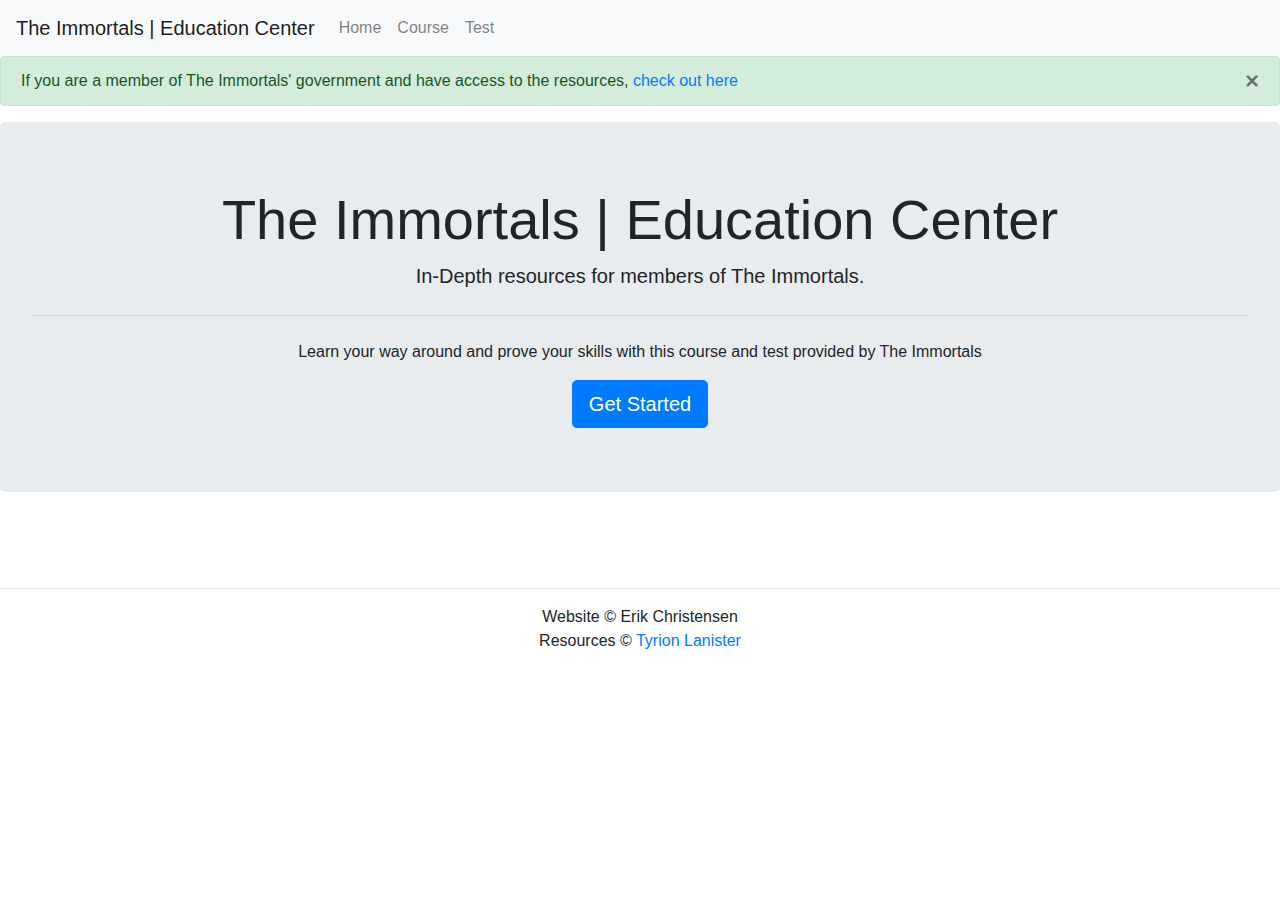
<file: index.html>
<!DOCTYPE html>
<html>
<head>
<title>The Immortals | Training Program</title>
<meta name="viewport" content="width=device-width, initial-scale=1.0">
<link rel="stylesheet" href="https://stackpath.bootstrapcdn.com/bootstrap/4.3.1/css/bootstrap.min.css" integrity="sha384-ggOyR0iXCbMQv3Xipma34MD+dH/1fQ784/j6cY/iJTQUOhcWr7x9JvoRxT2MZw1T" crossorigin="anonymous">
</head>
<body>

<nav class="navbar navbar-expand-lg navbar-light bg-light">
  <a class="navbar-brand" href="https://politicsandwar.com/alliance/id=5875">The Immortals | Education Center</a>
  <button class="navbar-toggler" type="button" data-toggle="collapse" data-target="#navbarSupportedContent" aria-controls="navbarSupportedContent" aria-expanded="false" aria-label="Toggle navigation">
    <span class="navbar-toggler-icon"></span>
  </button>

  <div class="collapse navbar-collapse" id="navbarSupportedContent">
    <ul class="navbar-nav mr-auto">
      <li class="nav-item">
        <a class="nav-link" href="index.html">Home</a>
      </li>
      <li class="nav-item">
        <a class="nav-link" href="course.html">Course</a>
      </li>
      <li>
        <a class="nav-link" href="test.html">Test</a>
      </li>
    </ul>
  </div>
</nav>
  <div class="alert alert-success" role="alert">
  If you are a member of The Immortals' government and have access to the resources, <a href="https://dude2093350.github.io/TheImmortals/logon.html">check out here</a>
  <button type="button" class="close" data-dismiss="alert" aria-label="Close">
    <span aria-hidden="true">&times;</span>
  </button>
  </div>
  <!--<div class="alert alert-warning" role="alert">
  Limited network warning - Presently the page "Government Sign-In" is down, we are working to resolve this issue.<small><small> Assignee(s): dude2093350</small></small>
    <button type="button" class="close" data-dismiss="alert" aria-label="Close">
    <span aria-hidden="true">&times;</span>
  </button>
</div>-->
<div class="jumbotron text-center">
  <h1 class="display-4">The Immortals | Education Center</h1>
  <p class="lead">In-Depth resources for members of The Immortals.</p>
  <hr class="my-4">
  <p>Learn your way around and prove your skills with this course and test provided by The Immortals</p>
  <a class="btn btn-primary btn-lg" href="course.html" role="button">Get Started</a>
</div>
  
  
<br />
<br />
<hr />
<p class="text-center">Website &copy Erik Christensen <br /> Resources &copy <a href="https://politicsandwar.com/nation/id=155303">Tyrion Lanister</a></p>

<script src="https://code.jquery.com/jquery-3.3.1.slim.min.js" integrity="sha384-q8i/X+965DzO0rT7abK41JStQIAqVgRVzpbzo5smXKp4YfRvH+8abtTE1Pi6jizo" crossorigin="anonymous"></script>
<script src="https://cdnjs.cloudflare.com/ajax/libs/popper.js/1.14.7/umd/popper.min.js" integrity="sha384-UO2eT0CpHqdSJQ6hJty5KVphtPhzWj9WO1clHTMGa3JDZwrnQq4sF86dIHNDz0W1" crossorigin="anonymous"></script>
<script src="https://stackpath.bootstrapcdn.com/bootstrap/4.3.1/js/bootstrap.min.js" integrity="sha384-JjSmVgyd0p3pXB1rRibZUAYoIIy6OrQ6VrjIEaFf/nJGzIxFDsf4x0xIM+B07jRM" crossorigin="anonymous"></script>
</body>
</html>
</file>
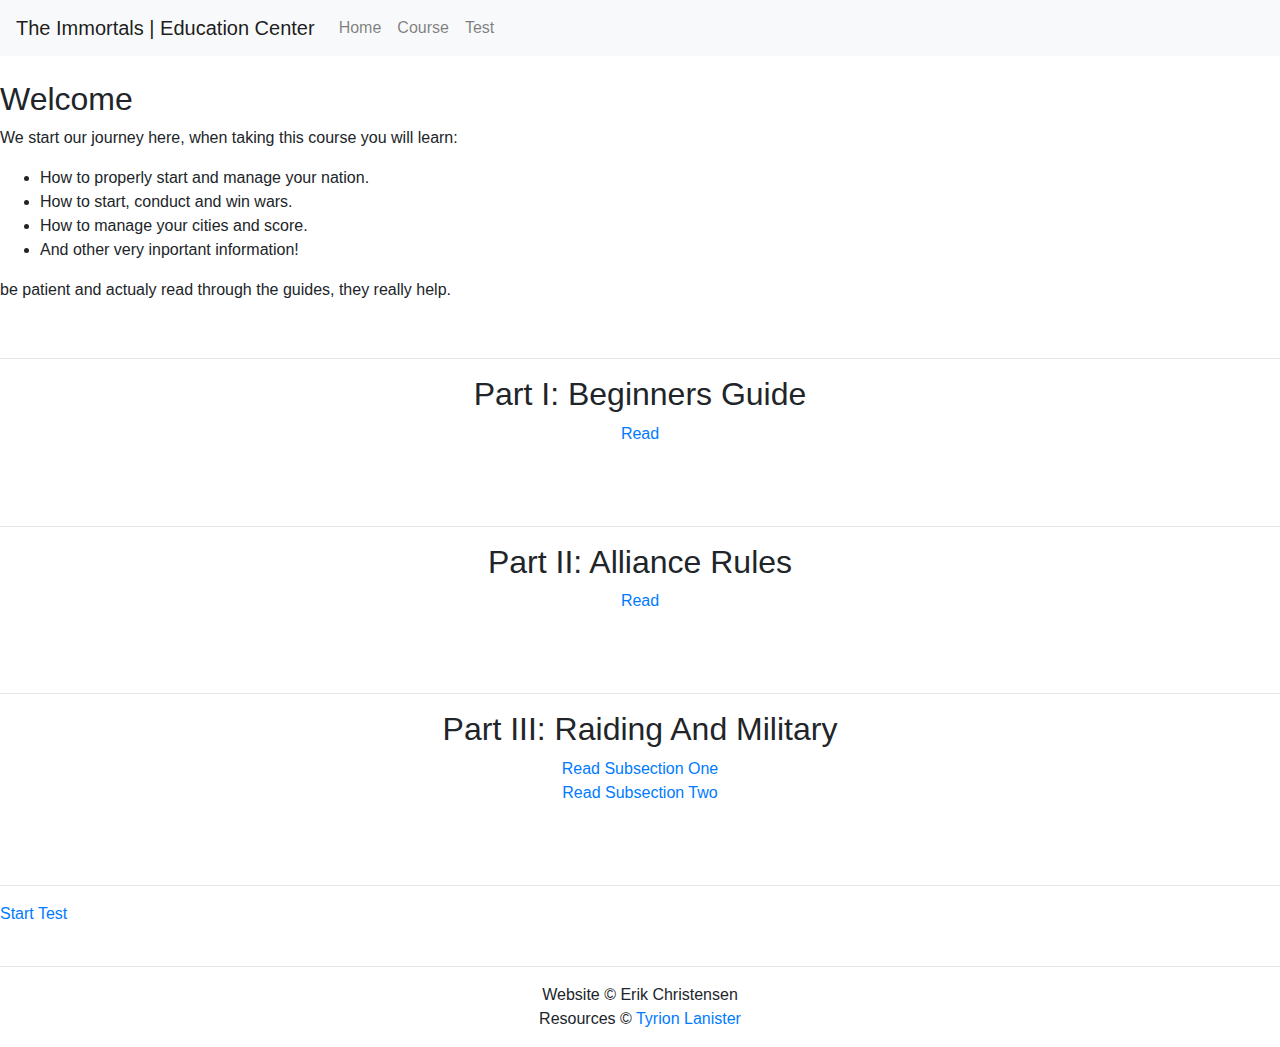
<file: course.html>
<!DOCTYPE html>
<html>
<head>
<title>The Immortals | Training Program</title>
<meta name="viewport" content="width=device-width, initial-scale=1.0">
<link rel="stylesheet" href="https://stackpath.bootstrapcdn.com/bootstrap/4.3.1/css/bootstrap.min.css" integrity="sha384-ggOyR0iXCbMQv3Xipma34MD+dH/1fQ784/j6cY/iJTQUOhcWr7x9JvoRxT2MZw1T" crossorigin="anonymous">
</head>
<body>

<nav class="navbar navbar-expand-lg navbar-light bg-light">
  <a class="navbar-brand" href="https://politicsandwar.com/alliance/id=5875">The Immortals | Education Center</a>
  <button class="navbar-toggler" type="button" data-toggle="collapse" data-target="#navbarSupportedContent" aria-controls="navbarSupportedContent" aria-expanded="false" aria-label="Toggle navigation">
    <span class="navbar-toggler-icon"></span>
  </button>

  <div class="collapse navbar-collapse" id="navbarSupportedContent">
    <ul class="navbar-nav mr-auto">
      <li class="nav-item">
        <a class="nav-link" href="index.html">Home</a>
      </li>
      <li class="nav-item">
        <a class="nav-link" href="course.html">Course</a>
      </li>
      <li>
        <a class="nav-link" href="test.html">Test</a>
      </li>
    </ul>
  </div>
</nav>
  <br>
<h2>Welcome</h2>
  <p>We start our journey here, when taking this course you will learn:
    <ul>
      <li>How to properly start and manage your nation.</li>
      <li>How to start, conduct and win wars.</li>
      <li>How to manage your cities and score.</li>
      <li>And other very inportant information!</li>
    </ul>
  be patient and actualy read through the guides, they really help.</p>
  <br>
  <hr>
  <h2 class="text-center">Part I: Beginners Guide</h2>
  <p class="text-center"><a class="text-center" href="courses/member_guide.html">Read</a></p>
  <br><br>
  <hr>
  <h2 class="text-center">Part II: Alliance Rules</h2>
  <p class="text-center"><a class="text-center" href="courses/alliance_rules.html">Read</a></p>
  <br><br>
  <hr>
  <h2 class="text-center">Part III: Raiding And Military</h2>
  <p class="text-center"><a class="text-center" href="courses/rading.html">Read Subsection One</a><br>
  <a class="text-center" href="courses/military_guide.html">Read Subsection Two</a></p>
  <br><br>
  <hr>
  <a href="test.html">Start Test</a>
  
  
<br />
<br />
<hr />
<p class="text-center">Website &copy Erik Christensen <br /> Resources &copy <a href="https://politicsandwar.com/nation/id=155303">Tyrion Lanister</a></p>

<script src="https://code.jquery.com/jquery-3.3.1.slim.min.js" integrity="sha384-q8i/X+965DzO0rT7abK41JStQIAqVgRVzpbzo5smXKp4YfRvH+8abtTE1Pi6jizo" crossorigin="anonymous"></script>
<script src="https://cdnjs.cloudflare.com/ajax/libs/popper.js/1.14.7/umd/popper.min.js" integrity="sha384-UO2eT0CpHqdSJQ6hJty5KVphtPhzWj9WO1clHTMGa3JDZwrnQq4sF86dIHNDz0W1" crossorigin="anonymous"></script>
<script src="https://stackpath.bootstrapcdn.com/bootstrap/4.3.1/js/bootstrap.min.js" integrity="sha384-JjSmVgyd0p3pXB1rRibZUAYoIIy6OrQ6VrjIEaFf/nJGzIxFDsf4x0xIM+B07jRM" crossorigin="anonymous"></script>
</body>
</html>
</file>
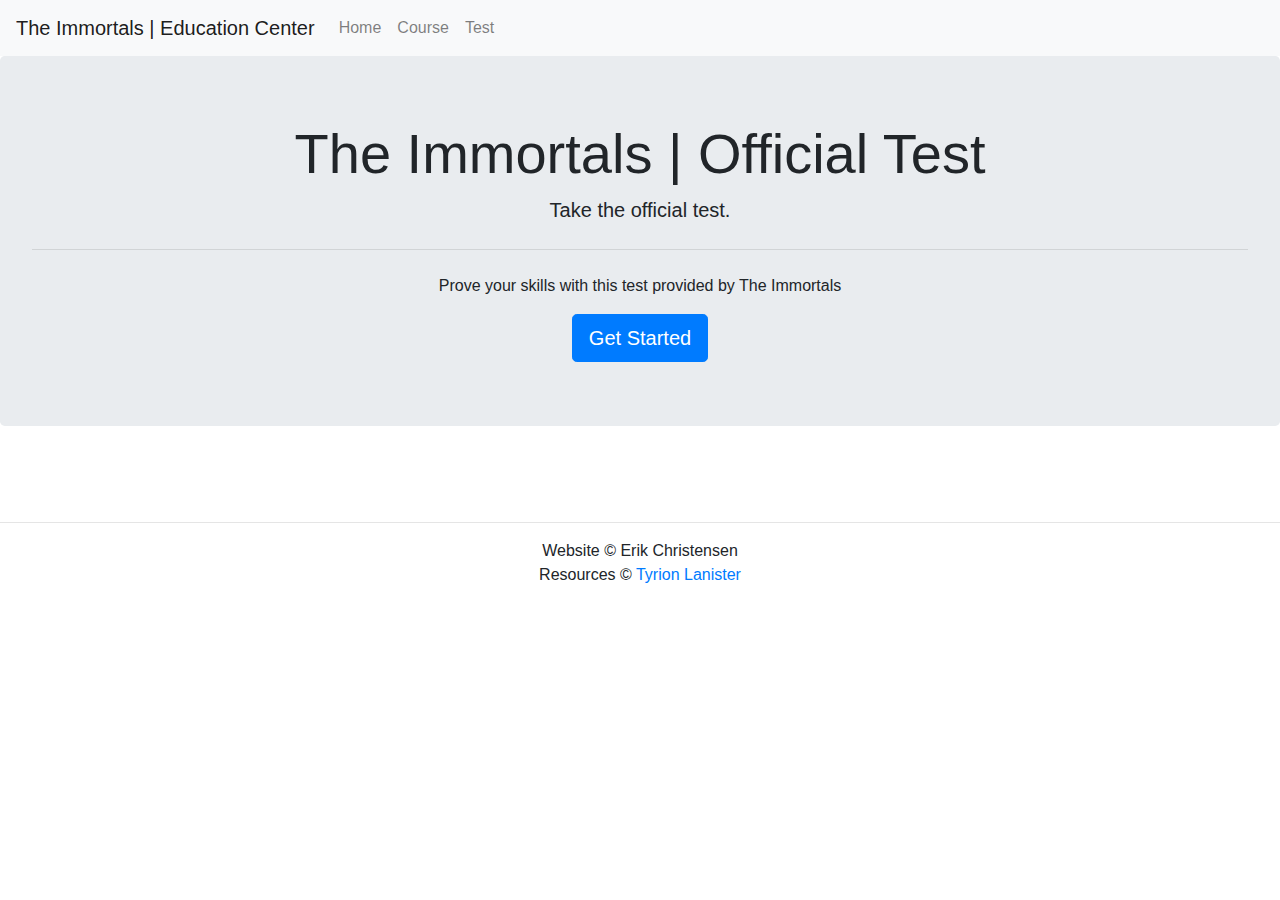
<file: test.html>
<!DOCTYPE html>
<html>
<head>
<title>The Immortals | Training Program</title>
<meta name="viewport" content="width=device-width, initial-scale=1.0">
<link rel="stylesheet" href="https://stackpath.bootstrapcdn.com/bootstrap/4.3.1/css/bootstrap.min.css" integrity="sha384-ggOyR0iXCbMQv3Xipma34MD+dH/1fQ784/j6cY/iJTQUOhcWr7x9JvoRxT2MZw1T" crossorigin="anonymous">
</head>
<body>

<nav class="navbar navbar-expand-lg navbar-light bg-light">
  <a class="navbar-brand" href="https://politicsandwar.com/alliance/id=5875">The Immortals | Education Center</a>
  <button class="navbar-toggler" type="button" data-toggle="collapse" data-target="#navbarSupportedContent" aria-controls="navbarSupportedContent" aria-expanded="false" aria-label="Toggle navigation">
    <span class="navbar-toggler-icon"></span>
  </button>

  <div class="collapse navbar-collapse" id="navbarSupportedContent">
    <ul class="navbar-nav mr-auto">
      <li class="nav-item">
        <a class="nav-link" href="index.html">Home</a>
      </li>
      <li class="nav-item">
        <a class="nav-link" href="course.html">Course</a>
      </li>
      <li>
        <a class="nav-link" href="test.html">Test</a>
      </li>
    </ul>
  </div>
</nav>
<div class="jumbotron text-center">
  <h1 class="display-4">The Immortals | Official Test</h1>
  <p class="lead">Take the official test.</p>
  <hr class="my-4">
  <p>Prove your skills with this test provided by The Immortals</p>
  <a class="btn btn-primary btn-lg" href="https://forms.gle/Fw5tWAKaVaMGVFFp7" role="button">Get Started</a>
</div>
  
  
<br />
<br />
<hr />
<p class="text-center">Website &copy Erik Christensen <br /> Resources &copy <a href="https://politicsandwar.com/nation/id=155303">Tyrion Lanister</a></p>

<script src="https://code.jquery.com/jquery-3.3.1.slim.min.js" integrity="sha384-q8i/X+965DzO0rT7abK41JStQIAqVgRVzpbzo5smXKp4YfRvH+8abtTE1Pi6jizo" crossorigin="anonymous"></script>
<script src="https://cdnjs.cloudflare.com/ajax/libs/popper.js/1.14.7/umd/popper.min.js" integrity="sha384-UO2eT0CpHqdSJQ6hJty5KVphtPhzWj9WO1clHTMGa3JDZwrnQq4sF86dIHNDz0W1" crossorigin="anonymous"></script>
<script src="https://stackpath.bootstrapcdn.com/bootstrap/4.3.1/js/bootstrap.min.js" integrity="sha384-JjSmVgyd0p3pXB1rRibZUAYoIIy6OrQ6VrjIEaFf/nJGzIxFDsf4x0xIM+B07jRM" crossorigin="anonymous"></script>
</body>
</html>
</file>
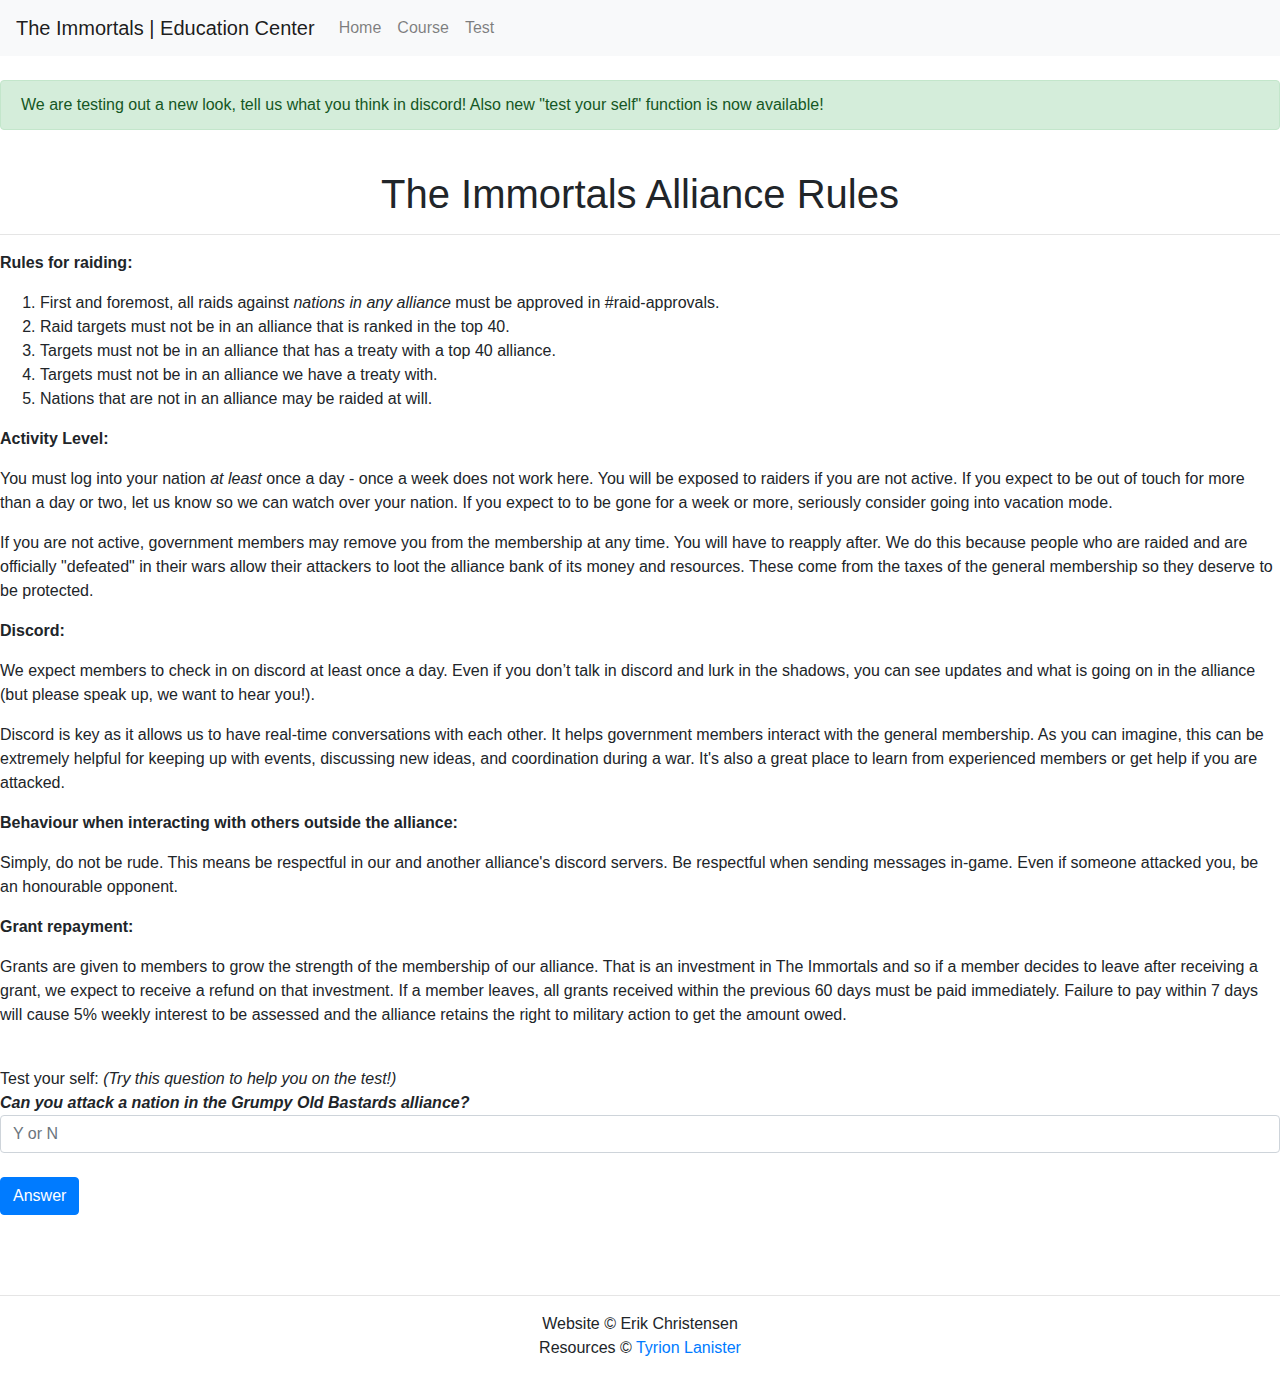
<file: courses/alliance_rules.html>
<!DOCTYPE html>
<html>
<head>
<title>The Immortals | Training Program</title>
<meta name="viewport" content="width=device-width, initial-scale=1.0">
<link rel="stylesheet" href="https://stackpath.bootstrapcdn.com/bootstrap/4.3.1/css/bootstrap.min.css" integrity="sha384-ggOyR0iXCbMQv3Xipma34MD+dH/1fQ784/j6cY/iJTQUOhcWr7x9JvoRxT2MZw1T" crossorigin="anonymous">
</head>
<body>
<nav class="navbar navbar-expand-lg navbar-light bg-light">
  <a class="navbar-brand" href="https://politicsandwar.com/alliance/id=5875">The Immortals | Education Center</a>
  <button class="navbar-toggler" type="button" data-toggle="collapse" data-target="#navbarSupportedContent" aria-controls="navbarSupportedContent" aria-expanded="false" aria-label="Toggle navigation">
    <span class="navbar-toggler-icon"></span>
  </button>
  <div class="collapse navbar-collapse" id="navbarSupportedContent">
    <ul class="navbar-nav mr-auto">
      <li class="nav-item">
        <a class="nav-link" href="../index.html">Home</a>
      </li>
      <li class="nav-item">
        <a class="nav-link" href="../course.html">Course</a>
      </li>
      <li>
        <a class="nav-link" href="../test.html">Test</a>
      </li>
    </ul>
  </div>
</nav>
<br />
  <div class="alert alert-success" role="alert">
  We are testing out a new look, tell us what you think in discord! Also new "test your self" function is now available!
</div>
<br />
<h1 class="text-center">The Immortals Alliance Rules</h1>
<hr />
<p><strong>Rules for raiding:</strong></p>
<ol>
    <li>First and foremost, all raids against <i>nations in any alliance</i> must 
    be approved in #raid-approvals.</li>
    <li>Raid targets must not be in an alliance that is ranked in the top 40.</li>
    <li>Targets must not be in an alliance that has a treaty with a top 40 alliance.</li>
    <li>Targets must not be in an alliance we have a treaty with.</li>
    <li>Nations that are not in an alliance may be raided at will.</li>
</ol>
<p><strong>Activity Level:</strong></p>
<p>You must log into your nation <i>at least</i> once a day - once a week does not
work here. You will be exposed to raiders if you are not active. If you expect to be out 
of touch for more than a day or two, let us know so we can watch over your nation. If you expect to
to be gone for a week or more, seriously consider going into vacation mode.</p>
<p>If you are not active, government members may remove you from the membership at any time. You will have to
    reapply after. We do this because people who are raided and are officially "defeated" in their wars allow their
    attackers to loot the alliance bank of its money and resources. These come from the taxes of the general
    membership so they deserve to be protected.
</p>
<p><strong>Discord:</strong></p>
<p>We expect members to check in on discord at least once a day. Even if you don’t talk in discord and lurk in the
    shadows, you can see updates and what is going on in the alliance (but please speak up, we want to hear you!).
</p>
<p>
    Discord is key as it allows us to have real-time conversations with each other. It helps government members
interact with the general membership. As you can imagine, this can be extremely helpful for keeping up with
events, discussing new ideas, and coordination during a war. It's also a great place to learn from experienced
members or get help if you are attacked.
</p>
<p><strong>Behaviour when interacting with others outside the alliance:</strong></p>
<p>
    Simply, do not be rude. This means be respectful in our and another alliance's discord servers. Be respectful when
    sending messages in-game. Even if someone attacked you, be an honourable opponent. 
</p>
<p><strong>Grant repayment:</strong></p>
<p>Grants are given to members to grow the strength of the membership of our alliance. That is an investment in
    The Immortals and so if a member decides to leave after receiving a grant, we expect to receive a refund on that
    investment. If a member leaves, all grants received within the previous 60 days must be paid immediately.
    Failure to pay within 7 days will cause 5% weekly interest to be assessed and the alliance retains the right to
    military action to get the amount owed.
</p>
<br />
<p>Test your self: <i>(Try this question to help you on the test!)</i><br />
<i><strong>Can you attack a nation in the Grumpy Old Bastards alliance?</strong></i><br />
<input type="text" placeholder="Y or N" id="test" class="form-control">
<br />
<button onclick="gradeFunction()" class ="btn btn-primary">Answer</button>
</p>
<script>
    function gradeFunction() {
        var value = document.getElementById("test").value;

        if(value == "Y" || value == "y"){
            alert("That is incorrect, Grumpy Old Bastards is an alliance in the top 40.");
        }
        else  if(value == "N" || value =="n"){
            alert("That is correct, even if you ask Milcom, permission will not be granted.");
        }
        else {
            alert("We do not know what you mean, please try again.");
        }
    }
</script>
<br />
<br />
<hr />
<p class="text-center">Website &copy Erik Christensen <br /> Resources &copy <a href="https://politicsandwar.com/nation/id=155303">Tyrion Lanister</a></p>
<script src="https://code.jquery.com/jquery-3.3.1.slim.min.js" integrity="sha384-q8i/X+965DzO0rT7abK41JStQIAqVgRVzpbzo5smXKp4YfRvH+8abtTE1Pi6jizo" crossorigin="anonymous"></script>
<script src="https://cdnjs.cloudflare.com/ajax/libs/popper.js/1.14.7/umd/popper.min.js" integrity="sha384-UO2eT0CpHqdSJQ6hJty5KVphtPhzWj9WO1clHTMGa3JDZwrnQq4sF86dIHNDz0W1" crossorigin="anonymous"></script>
<script src="https://stackpath.bootstrapcdn.com/bootstrap/4.3.1/js/bootstrap.min.js" integrity="sha384-JjSmVgyd0p3pXB1rRibZUAYoIIy6OrQ6VrjIEaFf/nJGzIxFDsf4x0xIM+B07jRM" crossorigin="anonymous"></script>
</body>
</html>
</file>
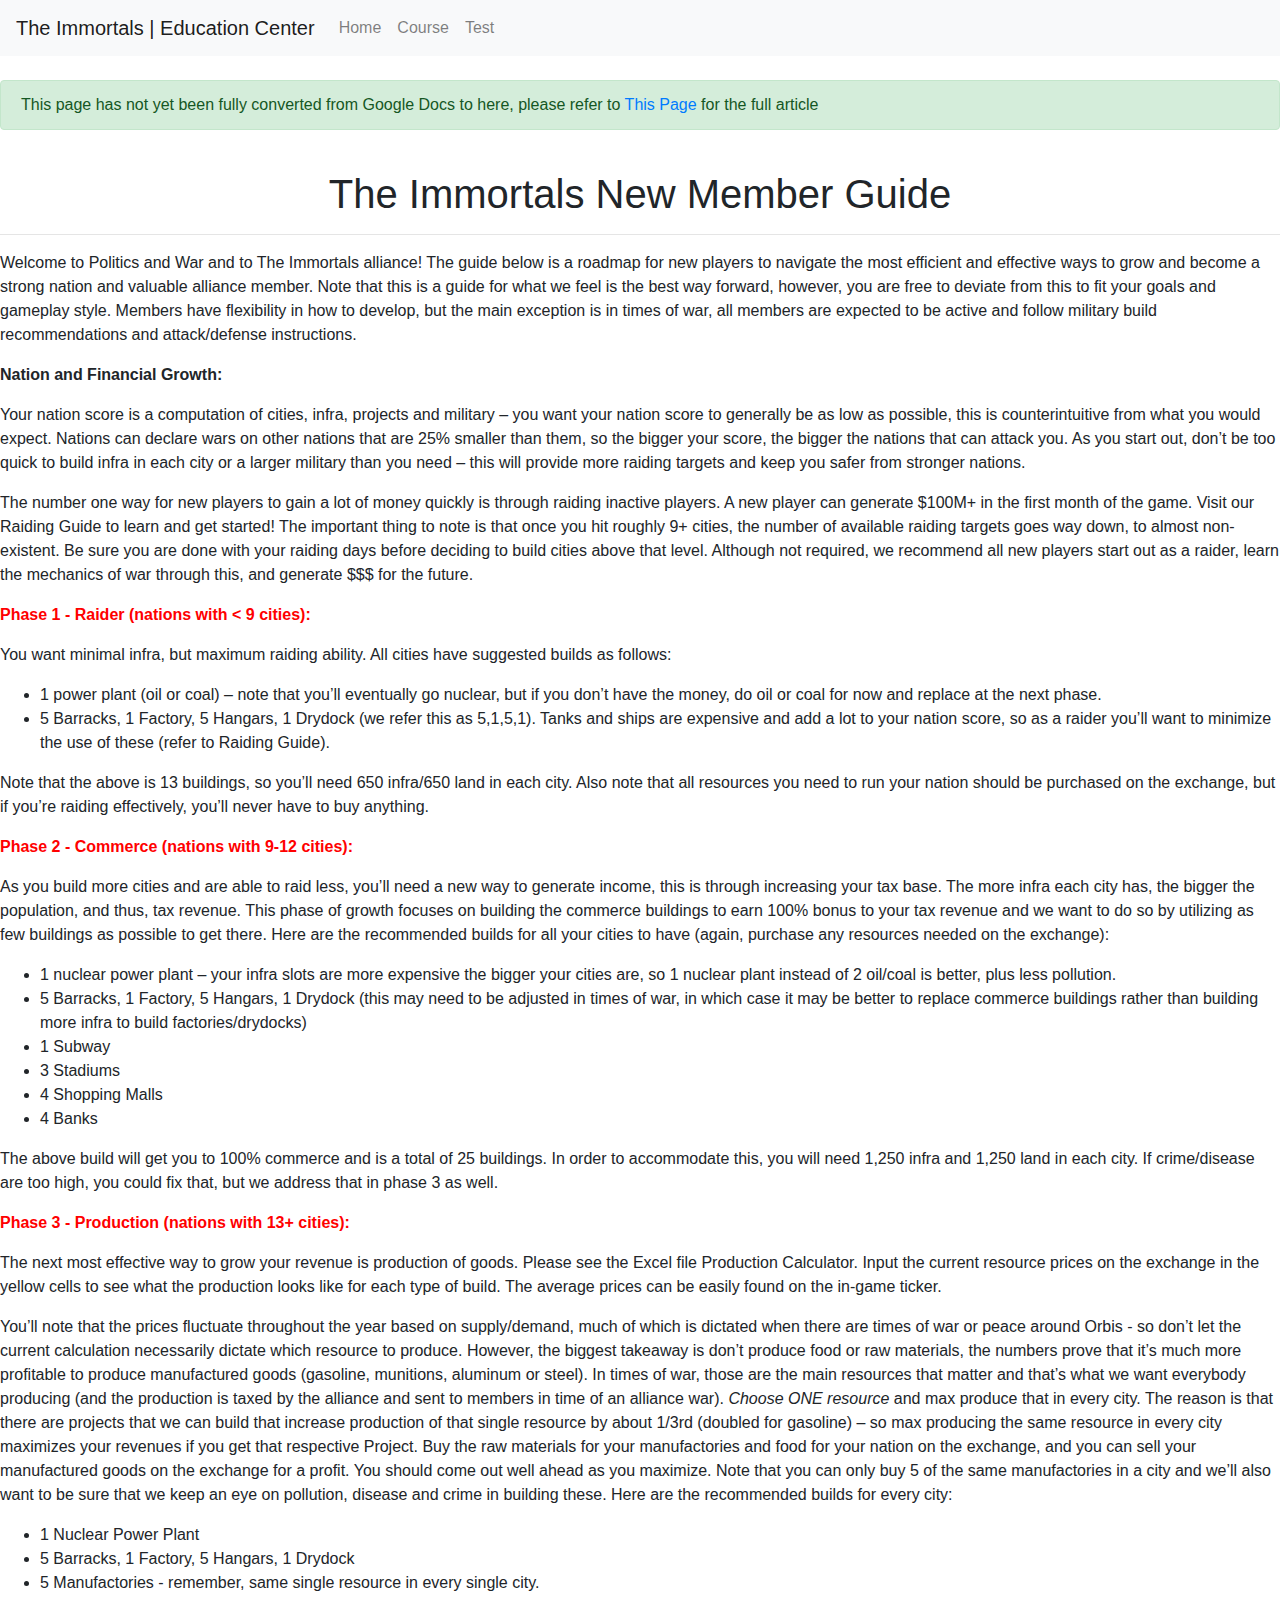
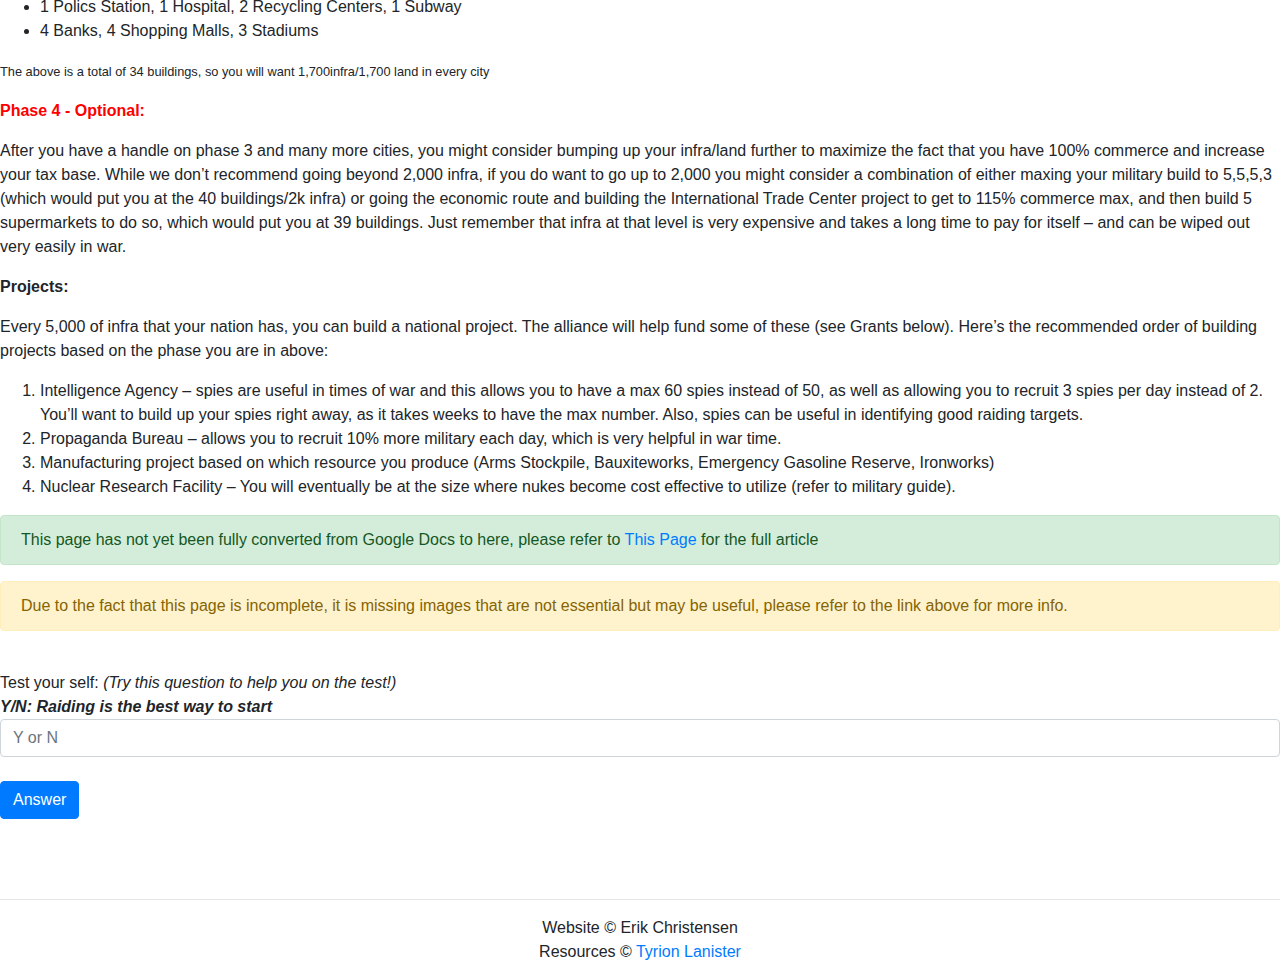
<file: courses/member_guide.html>
﻿<!DOCTYPE html>
<html>
<head>
<title>The Immortals | Training Program</title>
<meta name="viewport" content="width=device-width, initial-scale=1.0">
<link rel="stylesheet" href="https://stackpath.bootstrapcdn.com/bootstrap/4.3.1/css/bootstrap.min.css" integrity="sha384-ggOyR0iXCbMQv3Xipma34MD+dH/1fQ784/j6cY/iJTQUOhcWr7x9JvoRxT2MZw1T" crossorigin="anonymous">
</head>
<body>
<nav class="navbar navbar-expand-lg navbar-light bg-light">
  <a class="navbar-brand" href="https://politicsandwar.com/alliance/id=5875">The Immortals | Education Center</a>
  <button class="navbar-toggler" type="button" data-toggle="collapse" data-target="#navbarSupportedContent" aria-controls="navbarSupportedContent" aria-expanded="false" aria-label="Toggle navigation">
    <span class="navbar-toggler-icon"></span>
  </button>
  <div class="collapse navbar-collapse" id="navbarSupportedContent">
    <ul class="navbar-nav mr-auto">
      <li class="nav-item">
        <a class="nav-link" href="../index.html">Home</a>
      </li>
      <li class="nav-item">
        <a class="nav-link" href="../course.html">Course</a>
      </li>
      <li>
        <a class="nav-link" href="../test.html">Test</a>
      </li>
    </ul>
  </div>
</nav>
<br />
        <div class="alert alert-success" role="alert">
        This page has not yet been fully converted from Google Docs to here, please refer to <a href="https://drive.google.com/file/d/1bFdXhpiSDQTKfg5IVGJey8sfyQKulszO/view">This Page</a> for the full article
        </div>
<br />
<h1 class="text-center">The Immortals New Member Guide</h1>
<hr />
<p>Welcome to Politics and War and to The Immortals alliance! The guide below is a
roadmap for new players to navigate the most efficient and effective ways to grow and
become a strong nation and valuable alliance member. Note that this is a guide for
what we feel is the best way forward, however, you are free to deviate from this to fit
your goals and gameplay style. Members have flexibility in how to develop, but the
main exception is in times of war, all members are expected to be active and follow
military build recommendations and attack/defense instructions.</p>
<p><strong>Nation and Financial Growth:</strong></p>
<p>Your nation score is a computation of cities, infra, projects and military – you want your
nation score to generally be as low as possible, this is counterintuitive from what you
would expect. Nations can declare wars on other nations that are 25% smaller than
them, so the bigger your score, the bigger the nations that can attack you. As you start
out, don’t be too quick to build infra in each city or a larger military than you need – this
will provide more raiding targets and keep you safer from stronger nations.</p>
<p>The number one way for new players to gain a lot of money quickly is through raiding
inactive players. A new player can generate $100M+ in the first month of the game.
Visit our Raiding Guide to learn and get started! The important thing to note is that
once you hit roughly 9+ cities, the number of available raiding targets goes way down,
to almost non-existent. Be sure you are done with your raiding days before deciding to
build cities above that level. Although not required, we recommend all new players
start out as a raider, learn the mechanics of war through this, and generate $$$ for the
future.</p>
<p><strong style="color: red;">Phase 1 - Raider (nations with < 9 cities):</strong></p>
<p>You want minimal infra, but maximum raiding ability. All cities have suggested builds as
follows:
            <ul>
                <li>1 power plant (oil or coal) – note that you’ll eventually go nuclear, but if you don’t
                have the money, do oil or coal for now and replace at the next phase.</li>
                <li>5 Barracks, 1 Factory, 5 Hangars, 1 Drydock (we refer this as 5,1,5,1). Tanks and
                ships are expensive and add a lot to your nation score, so as a raider you’ll want
                to minimize the use of these (refer to Raiding Guide).</li>
            </ul>
<p>Note that the above is 13 buildings, so you’ll need 650 infra/650 land in each city.
Also note that all resources you need to run your nation should be purchased on the
exchange, but if you’re raiding effectively, you’ll never have to buy anything.</p>
<p><strong style="color: red;">Phase 2 - Commerce (nations with 9-12 cities):</strong></p>
<p>As you build more cities and are able to raid less, you’ll need a new way to generate
income, this is through increasing your tax base. The more infra each city has, the
bigger the population, and thus, tax revenue. This phase of growth focuses on building
the commerce buildings to earn 100% bonus to your tax revenue and we want to do so
by utilizing as few buildings as possible to get there. Here are the recommended builds
for all your cities to have (again, purchase any resources needed on the exchange):</p>
        <ul>
            <li>1 nuclear power plant – your infra slots are more expensive the bigger your cities
            are, so 1 nuclear plant instead of 2 oil/coal is better, plus less pollution.</li>
            <li>5 Barracks, 1 Factory, 5 Hangars, 1 Drydock (this may need to be adjusted in times
            of war, in which case it may be better to replace commerce buildings rather than
            building more infra to build factories/drydocks)</li>
            <li>1 Subway</li>
            <li>3 Stadiums</li>
            <li>4 Shopping Malls</li>
            <li>4 Banks</li>
         </ul>
<p>The above build will get you to 100% commerce and is a total of 25 buildings. In order
to accommodate this, you will need 1,250 infra and 1,250 land in each city. If
crime/disease are too high, you could fix that, but we address that in phase 3 as well.</p>
<p><strong style="color: red;">Phase 3 - Production (nations with 13+ cities):</strong></p>
<p>The next most effective way to grow your revenue is production of goods. Please see
the Excel file Production Calculator. Input the current resource prices on the exchange
in the yellow cells to see what the production looks like for each type of build. The
average prices can be easily found on the in-game ticker.</p>
        <!--Add image here-->
<p>You’ll note that the prices fluctuate throughout the year based on supply/demand,
much of which is dictated when there are times of war or peace around Orbis - so don’t
let the current calculation necessarily dictate which resource to produce. However, the
biggest takeaway is don’t produce food or raw materials, the numbers prove that it’s
much more profitable to produce manufactured goods (gasoline, munitions, aluminum
or steel). In times of war, those are the main resources that matter and that’s what we
want everybody producing (and the production is taxed by the alliance and sent to
members in time of an alliance war). <i>Choose ONE resource</i> and max produce that in
every city. The reason is that there are projects that we can build that increase
production of that single resource by about 1/3rd (doubled for gasoline) – so max
producing the same resource in every city maximizes your revenues if you get that
respective Project.
Buy the raw materials for your manufactories and food for your nation on the exchange,
and you can sell your manufactured goods on the exchange for a profit. You should
come out well ahead as you maximize. Note that you can only buy 5 of the same
manufactories in a city and we’ll also want to be sure that we keep an eye on pollution,
disease and crime in building these. Here are the recommended builds for every city:</p>
        <ul>
            <li>1 Nuclear Power Plant</li>
            <li>5 Barracks, 1 Factory, 5 Hangars, 1 Drydock</li>
            <li>5 Manufactories - remember, same single resource in every single city.</li>
            <li>1 Polics Station, 1 Hospital, 2 Recycling Centers, 1 Subway</li>
            <li>4 Banks, 4 Shopping Malls, 3 Stadiums</li>

        </ul>
<p><small>The above is a total of 34 buildings, so you will want 1,700infra/1,700 land in every city</small></p>
<p><strong style="color: red;">Phase 4 - Optional:</strong></p>
<p>After you have a handle on phase 3 and many more cities, you might consider bumping
up your infra/land further to maximize the fact that you have 100% commerce and
increase your tax base. While we don’t recommend going beyond 2,000 infra, if you do
want to go up to 2,000 you might consider a combination of either maxing your military
build to 5,5,5,3 (which would put you at the 40 buildings/2k infra) or going the economic
route and building the International Trade Center project to get to 115% commerce
max, and then build 5 supermarkets to do so, which would put you at 39 buildings. Just
remember that infra at that level is very expensive and takes a long time to pay for itself
– and can be wiped out very easily in war.</p>
<p><strong>Projects:</strong></p>
<p>Every 5,000 of infra that your nation has, you can build a national project. The alliance
will help fund some of these (see Grants below). Here’s the recommended order of
building projects based on the phase you are in above:</p>
       <ol>
            <li>Intelligence Agency – spies are useful in times of war and this allows you to have a
            max 60 spies instead of 50, as well as allowing you to recruit 3 spies per day
            instead of 2. You’ll want to build up your spies right away, as it takes weeks to
            have the max number. Also, spies can be useful in identifying good raiding targets.</li>
            <li>Propaganda Bureau – allows you to recruit 10% more military each day, which is
            very helpful in war time.</li>
            <li>Manufacturing project based on which resource you produce (Arms Stockpile,
            Bauxiteworks, Emergency Gasoline Reserve, Ironworks)</li>
            <li>Nuclear Research Facility – You will eventually be at the size where nukes become
            cost effective to utilize (refer to military guide).</li>
        </ol> 
        <div class="alert alert-success" role="alert">
        This page has not yet been fully converted from Google Docs to here, please refer to <a href="https://drive.google.com/file/d/1bFdXhpiSDQTKfg5IVGJey8sfyQKulszO/view">This Page</a> for the full article
        </div>
        <div class="alert alert-warning" role="alert">
        Due to the fact that this page is incomplete, it is missing images that are not essential but may be useful, please refer to the link above for more info.
        </div>
        <br />
<p>Test your self: <i>(Try this question to help you on the test!)</i><br />
<i><strong>Y/N: Raiding is the best way to start</strong></i><br />
<input type="text" placeholder="Y or N" id="test" class="form-control">
<br />
<button onclick="gradeFunction()" class ="btn btn-primary">Answer</button>
</p>
<script>
    function gradeFunction() {
        var value = document.getElementById("test").value;
        if(value == "Y" || value == "y"){
            alert("That is correct, Raiding allows you to earn more cash to grow later.");
        }
        else  if(value == "N" || value =="n"){
            alert("That is incorrect, Raiding allows you to earn more cash to grow later.");
        }
        else {
            alert("We do not know what you mean, please try again.");
        }
    }
</script>
<br />
<br />
<hr />
<p class="text-center">Website &copy Erik Christensen <br /> Resources &copy <a href="https://politicsandwar.com/nation/id=155303">Tyrion Lanister</a></p>
<script src="https://code.jquery.com/jquery-3.3.1.slim.min.js" integrity="sha384-q8i/X+965DzO0rT7abK41JStQIAqVgRVzpbzo5smXKp4YfRvH+8abtTE1Pi6jizo" crossorigin="anonymous"></script>
<script src="https://cdnjs.cloudflare.com/ajax/libs/popper.js/1.14.7/umd/popper.min.js" integrity="sha384-UO2eT0CpHqdSJQ6hJty5KVphtPhzWj9WO1clHTMGa3JDZwrnQq4sF86dIHNDz0W1" crossorigin="anonymous"></script>
<script src="https://stackpath.bootstrapcdn.com/bootstrap/4.3.1/js/bootstrap.min.js" integrity="sha384-JjSmVgyd0p3pXB1rRibZUAYoIIy6OrQ6VrjIEaFf/nJGzIxFDsf4x0xIM+B07jRM" crossorigin="anonymous"></script>
</body>
</html>
</file>
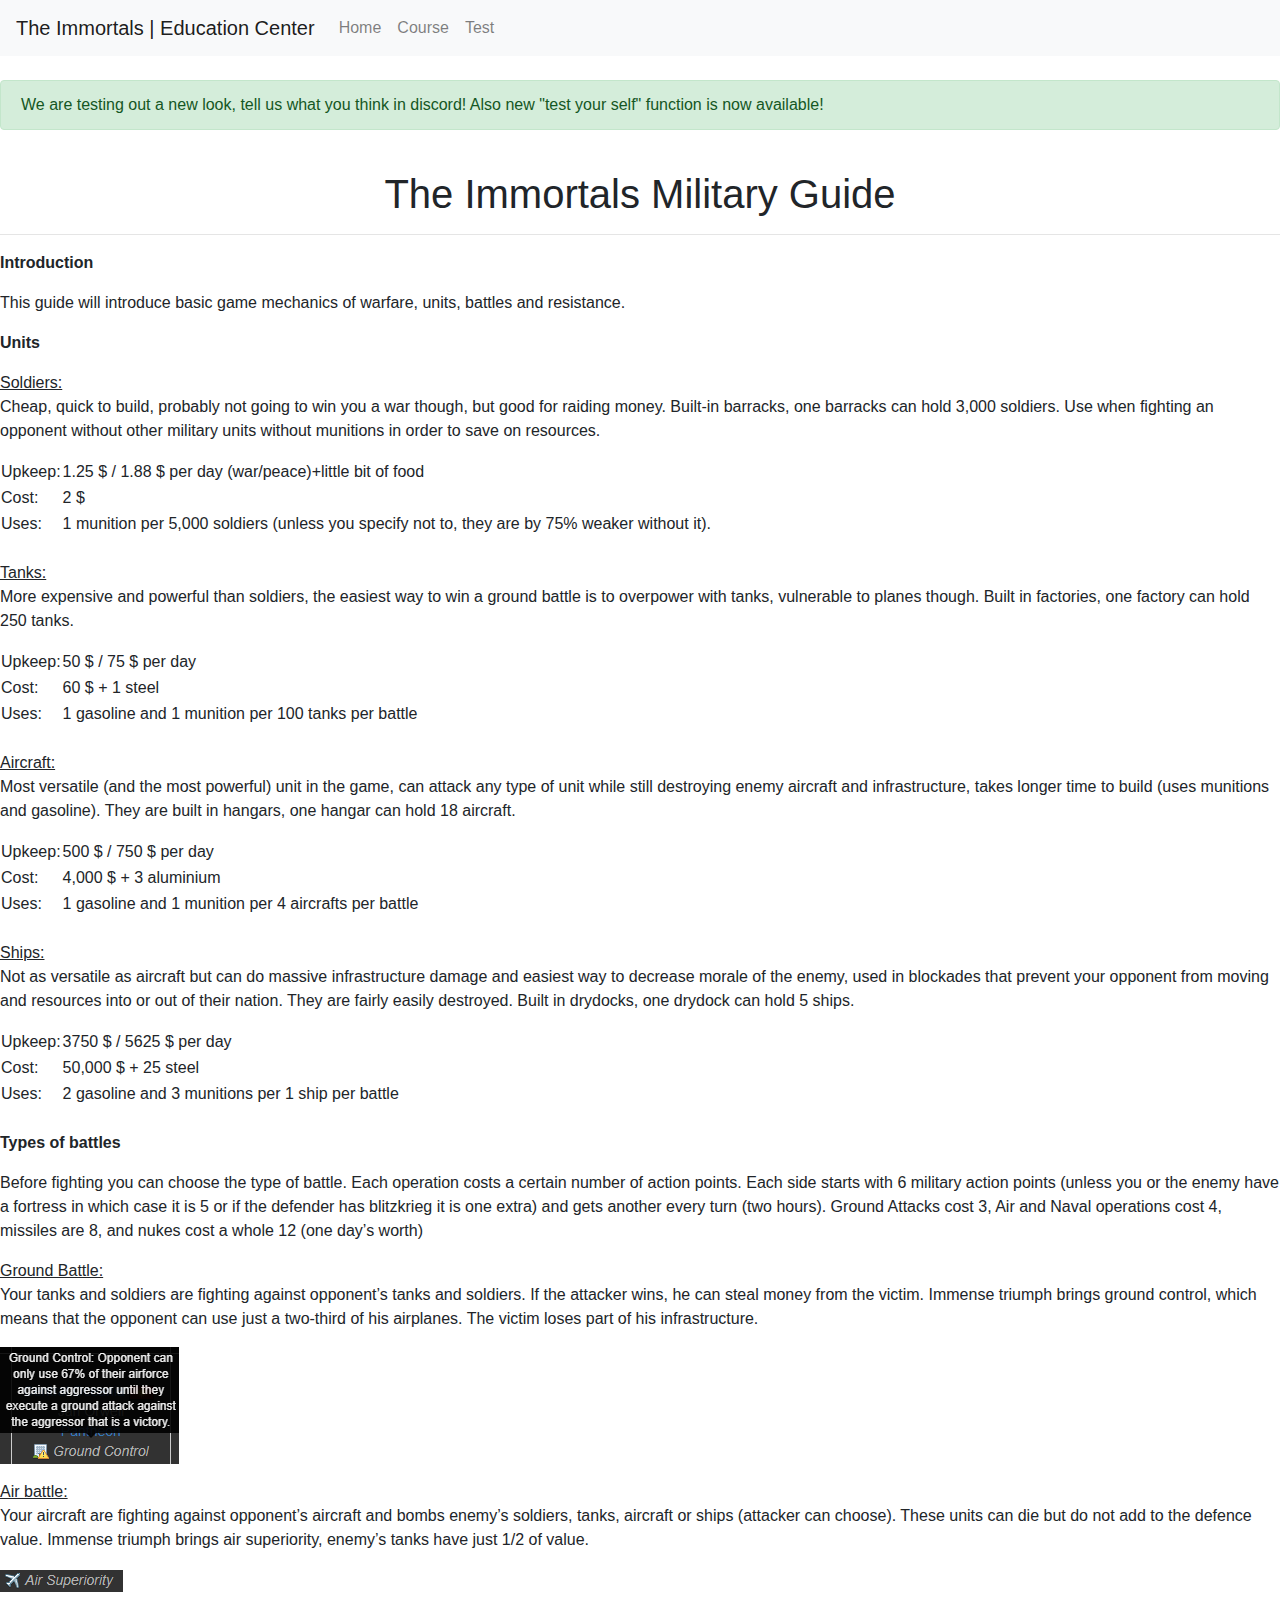
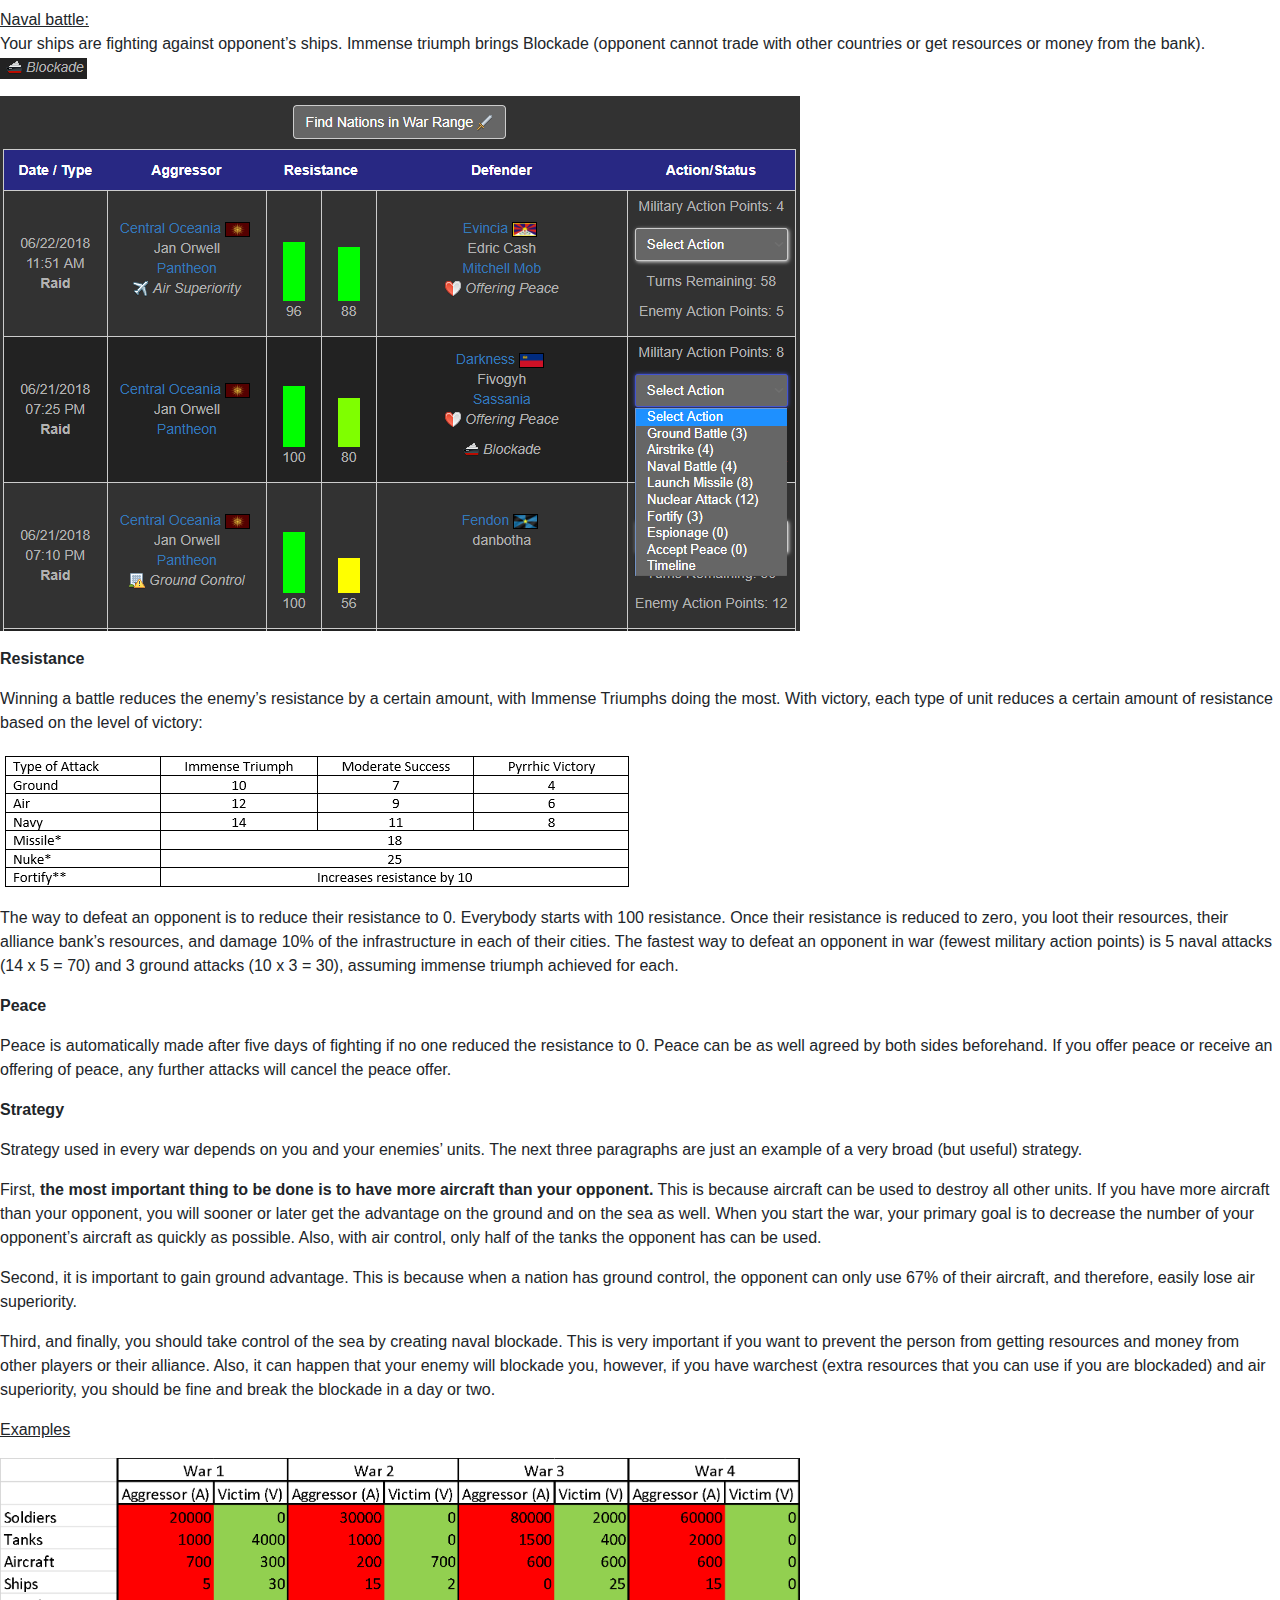
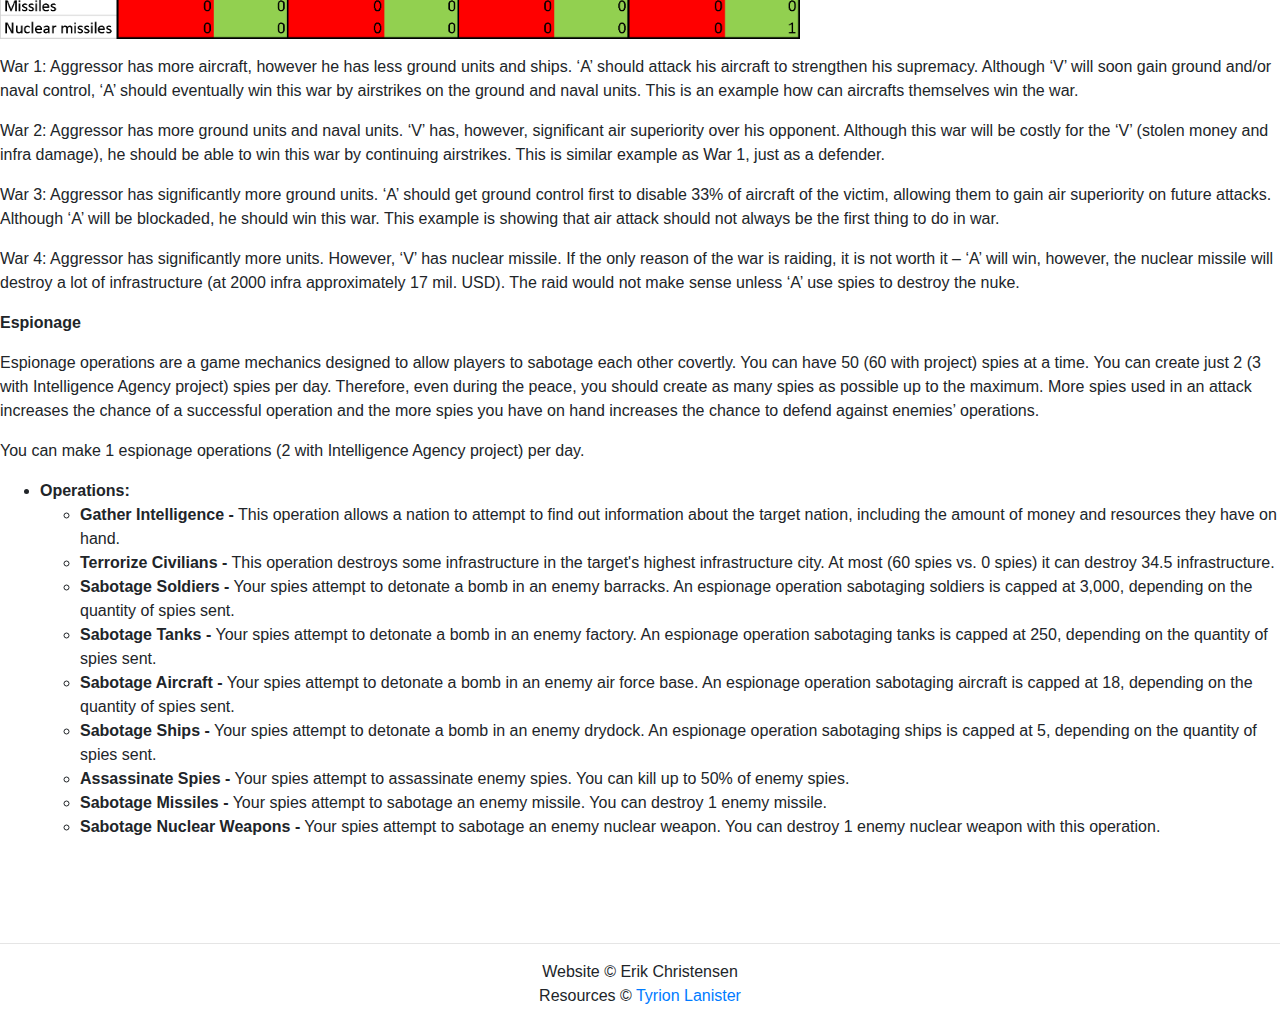
<file: courses/military_guide.html>
<!DOCTYPE html>
<html>
<head>
<title>The Immortals | Training Program</title>
<meta name="viewport" content="width=device-width, initial-scale=1.0">
<link rel="stylesheet" href="https://stackpath.bootstrapcdn.com/bootstrap/4.3.1/css/bootstrap.min.css" integrity="sha384-ggOyR0iXCbMQv3Xipma34MD+dH/1fQ784/j6cY/iJTQUOhcWr7x9JvoRxT2MZw1T" crossorigin="anonymous">
</head>
<body>
<nav class="navbar navbar-expand-lg navbar-light bg-light">
  <a class="navbar-brand" href="https://politicsandwar.com/alliance/id=5875">The Immortals | Education Center</a>
  <button class="navbar-toggler" type="button" data-toggle="collapse" data-target="#navbarSupportedContent" aria-controls="navbarSupportedContent" aria-expanded="false" aria-label="Toggle navigation">
    <span class="navbar-toggler-icon"></span>
  </button>
  <div class="collapse navbar-collapse" id="navbarSupportedContent">
    <ul class="navbar-nav mr-auto">
      <li class="nav-item">
        <a class="nav-link" href="../index.html">Home</a>
      </li>
      <li class="nav-item">
        <a class="nav-link" href="../course.html">Course</a>
      </li>
      <li>
        <a class="nav-link" href="../test.html">Test</a>
      </li>
    </ul>
  </div>
</nav>
<br />
  <div class="alert alert-success" role="alert">
  We are testing out a new look, tell us what you think in discord! Also new "test your self" function is now available!
</div>
<br />
<h1 class="text-center">The Immortals Military Guide</h1>
<hr />
<p><strong>Introduction</strong></p>
<p>This guide will introduce basic game mechanics of warfare, units, battles and resistance.</p>
<p><strong>Units</strong></p>
<p><u>Soldiers:</u><br />
Cheap, quick to build, probably not going to win you a war though, but good for raiding money. Built-in barracks,
one barracks can hold 3,000 soldiers. Use when fighting an opponent without other military units without
munitions in order to save on resources.</p>
<table>
  <tr>
    <td>Upkeep:</td>
    <td>1.25 $ / 1.88 $ per day (war/peace)+little bit of food</td>
  </tr>
  <tr>
    <td>Cost:</td>
    <td>2 $</td>
  </tr>
  <tr>
    <td>Uses:</td>
    <td>1 munition per 5,000 soldiers (unless you specify not to, they are by 75% weaker without it).</td>
  </tr>
</table>
<br />
<p><u>Tanks:</u><br />
More expensive and powerful than soldiers, the easiest way to win a ground battle is to overpower with tanks,
vulnerable to planes though. Built in factories, one factory can hold 250 tanks.</p>
<table>
  <tr>
    <td>Upkeep:</td>
    <td>50 $ / 75 $ per day</td>
  </tr>
  <tr>
    <td>Cost:</td>
    <td>60 $ + 1 steel</td>
  </tr>
  <tr>
    <td>Uses:</td>
    <td>1 gasoline and 1 munition per 100 tanks per battle</td>
  </tr>
</table>
<br />
<p><u>Aircraft:</u><br />
Most versatile (and the most powerful) unit in the game, can attack any type of unit while still destroying enemy
aircraft and infrastructure, takes longer time to build (uses munitions and gasoline). They are built in hangars,
one hangar can hold 18 aircraft.</p>
<table>
  <tr>
    <td>Upkeep:</td>
    <td>500 $ / 750 $ per day</td>
  </tr>
  <tr>
    <td>Cost:</td>
    <td>4,000 $ + 3 aluminium</td>
  </tr>
  <tr>
    <td>Uses:</td>
    <td>1 gasoline and 1 munition per 4 aircrafts per battle</td>
  </tr>
</table>
<br />
<p><u>Ships:</u><br />
Not as versatile as aircraft but can do massive infrastructure damage and easiest way to decrease morale of the
enemy, used in blockades that prevent your opponent from moving and resources into or out of their nation.
They are fairly easily destroyed. Built in drydocks, one drydock can hold 5 ships.</p>
<table>
  <tr>
    <td>Upkeep:</td>
    <td>3750 $ / 5625 $ per day</td>
  </tr>
  <tr>
    <td>Cost:</td>
    <td>50,000 $ + 25 steel</td>
  </tr>
  <tr>
    <td>Uses:</td>
    <td>2 gasoline and 3 munitions per 1 ship per battle</td>
  </tr>
</table>
<br />
<p><strong>Types of battles</strong></p>
<p>Before fighting you can choose the type of battle. Each operation costs a certain number of action points. Each
side starts with 6 military action points (unless you or the enemy have a fortress in which case it is 5 or if the
defender has blitzkrieg it is one extra) and gets another every turn (two hours). Ground Attacks cost 3, Air and
Naval operations cost 4, missiles are 8, and nukes cost a whole 12 (one day’s worth)</p>
<p><u>Ground Battle:</u><br />
Your tanks and soldiers are fighting against opponent’s tanks and soldiers. If the
attacker wins, he can steal money from the victim. Immense triumph brings ground
control, which means that the opponent can use just a two-third of his airplanes. The
victim loses part of his infrastructure.</p>
<p><img src="img/Ground_Control.png"></p>
<p><u>Air battle:</u><br />
Your aircraft are fighting against opponent’s aircraft and bombs enemy’s soldiers, tanks,
aircraft or ships (attacker can choose). These units can die but do not add to the defence
value. Immense triumph brings air superiority, enemy’s tanks have just 1/2 of value.</p>
<p><img src="img/Air_Superiority.png"></p>
<p><u>Naval battle:</u><br />
Your ships are fighting against opponent’s ships. Immense triumph brings Blockade (opponent
cannot trade with other countries or get resources or money from the bank). <br /><img src="img/Blockade.png"></p>
<p><img src="img/War_Actions.png"></p>
<p><strong>Resistance</strong></p>
<p>Winning a battle reduces the enemy’s resistance by a certain amount, with Immense Triumphs doing the most.
With victory, each type of unit reduces a certain amount of resistance based on the level of victory:<p>
<p><img src="img/Resistance_Table.png"></p>
<p>The way to defeat an opponent is to reduce their resistance to 0. Everybody starts with 100 resistance. Once their
resistance is reduced to zero, you loot their resources, their alliance bank’s resources, and damage 10% of the
infrastructure in each of their cities. The fastest way to defeat an opponent in war (fewest military action points)
is 5 naval attacks (14 x 5 = 70) and 3 ground attacks (10 x 3 = 30), assuming immense triumph achieved for each.</p>
<p><strong>Peace</strong></p>
<p>Peace is automatically made after five days of fighting if no one reduced the resistance to 0. Peace can be as well
agreed by both sides beforehand. If you offer peace or receive an offering of peace, any further attacks will cancel
the peace offer.</p>
<p><strong>Strategy</p></strong>
<p>Strategy used in every war depends on you and your enemies’ units. The next three paragraphs are just an
example of a very broad (but useful) strategy.</p>
<p>First, <strong>the most important thing to be done is to have more aircraft than your opponent.</strong> This is because
aircraft can be used to destroy all other units. If you have more aircraft than your opponent, you will sooner or
later get the advantage on the ground and on the sea as well. When you start the war, your primary goal is to
decrease the number of your opponent’s aircraft as quickly as possible. Also, with air control, only half of the
tanks the opponent has can be used.</p>
<p>Second, it is important to gain ground advantage. This is because when a nation has ground control, the opponent
can only use 67% of their aircraft, and therefore, easily lose air superiority.</p>
<p>Third, and finally, you should take control of the sea by creating naval blockade. This is very important if you
want to prevent the person from getting resources and money from other players or their alliance. Also, it can
happen that your enemy will blockade you, however, if you have warchest (extra resources that you can use if
you are blockaded) and air superiority, you should be fine and break the blockade in a day or two.</p>
<p><u>Examples</u></p>
<p><img src="img/War_Examples.png" width="800px"></p>
<p>War 1: Aggressor has more aircraft, however he has less ground units and ships. ‘A’ should attack his aircraft to
strengthen his supremacy. Although ‘V’ will soon gain ground and/or naval control, ‘A’ should eventually win this
war by airstrikes on the ground and naval units. This is an example how can aircrafts themselves win the war.</p>
<p>War 2: Aggressor has more ground units and naval units. ‘V’ has, however, significant air superiority over his
opponent. Although this war will be costly for the ‘V’ (stolen money and infra damage), he should be able to win
this war by continuing airstrikes. This is similar example as War 1, just as a defender.</p>
<p>War 3: Aggressor has significantly more ground units. ‘A’ should get ground control first to disable 33% of
aircraft of the victim, allowing them to gain air superiority on future attacks. Although ‘A’ will be blockaded, he
should win this war. This example is showing that air attack should not always be the first thing to do in war.<p>
<p>War 4: Aggressor has significantly more units. However, ‘V’ has nuclear missile. If the only reason of the war is
raiding, it is not worth it – ‘A’ will win, however, the nuclear missile will destroy a lot of infrastructure (at 2000
infra approximately 17 mil. USD). The raid would not make sense unless ‘A’ use spies to destroy the nuke.</p>
<p><strong>Espionage</strong></p>
<p>Espionage operations are a game mechanics designed to allow players to sabotage each other covertly. You can
have 50 (60 with project) spies at a time. You can create just 2 (3 with Intelligence Agency project) spies per
day. Therefore, even during the peace, you should create as many spies as possible up to the maximum. More
spies used in an attack increases the chance of a successful operation and the more spies you have on hand
increases the chance to defend against enemies’ operations.</p>
<p>You can make 1 espionage operations (2 with Intelligence Agency project) per day.</p>
<ul>
  <li>
    <strong>Operations:</strong>
    <ul>
      <li><strong>Gather Intelligence -</strong> This operation allows a nation to attempt to find out information about
          the target nation, including the amount of money and resources they have on hand.</li>
      <li><strong>Terrorize Civilians -</strong> This operation destroys some infrastructure in the target's highest
          infrastructure city. At most (60 spies vs. 0 spies) it can destroy 34.5 infrastructure.</li>
      <li><strong>Sabotage Soldiers -</strong> Your spies attempt to detonate a bomb in an enemy barracks. An espionage
          operation sabotaging soldiers is capped at 3,000, depending on the quantity of spies sent.</li>
      <li><strong>Sabotage Tanks -</strong> Your spies attempt to detonate a bomb in an enemy factory. An espionage
          operation sabotaging tanks is capped at 250, depending on the quantity of spies sent.</li>
      <li><strong>Sabotage Aircraft -</strong> Your spies attempt to detonate a bomb in an enemy air force base. An
          espionage operation sabotaging aircraft is capped at 18, depending on the quantity of spies sent.</li>
      <li><strong>Sabotage Ships -</strong> Your spies attempt to detonate a bomb in an enemy drydock. An espionage
           operation sabotaging ships is capped at 5, depending on the quantity of spies sent.</li>
      <li><strong>Assassinate Spies -</strong> Your spies attempt to assassinate enemy spies. You can kill up to 50% of
          enemy spies.</li>
      <li><strong>Sabotage Missiles -</strong> Your spies attempt to sabotage an enemy missile. You can destroy 1 enemy
          missile.</li>
      <li><strong>Sabotage Nuclear Weapons -</strong> Your spies attempt to sabotage an enemy nuclear weapon. You
          can destroy 1 enemy nuclear weapon with this operation.</li>
    </ul>
  </li>
</ul>
<br />
<br />
<br />
<hr />
<p class="text-center">Website &copy Erik Christensen <br /> Resources &copy <a href="https://politicsandwar.com/nation/id=155303">Tyrion Lanister</a></p>
<script src="https://code.jquery.com/jquery-3.3.1.slim.min.js" integrity="sha384-q8i/X+965DzO0rT7abK41JStQIAqVgRVzpbzo5smXKp4YfRvH+8abtTE1Pi6jizo" crossorigin="anonymous"></script>
<script src="https://cdnjs.cloudflare.com/ajax/libs/popper.js/1.14.7/umd/popper.min.js" integrity="sha384-UO2eT0CpHqdSJQ6hJty5KVphtPhzWj9WO1clHTMGa3JDZwrnQq4sF86dIHNDz0W1" crossorigin="anonymous"></script>
<script src="https://stackpath.bootstrapcdn.com/bootstrap/4.3.1/js/bootstrap.min.js" integrity="sha384-JjSmVgyd0p3pXB1rRibZUAYoIIy6OrQ6VrjIEaFf/nJGzIxFDsf4x0xIM+B07jRM" crossorigin="anonymous"></script>
</body>
</html>
</file>
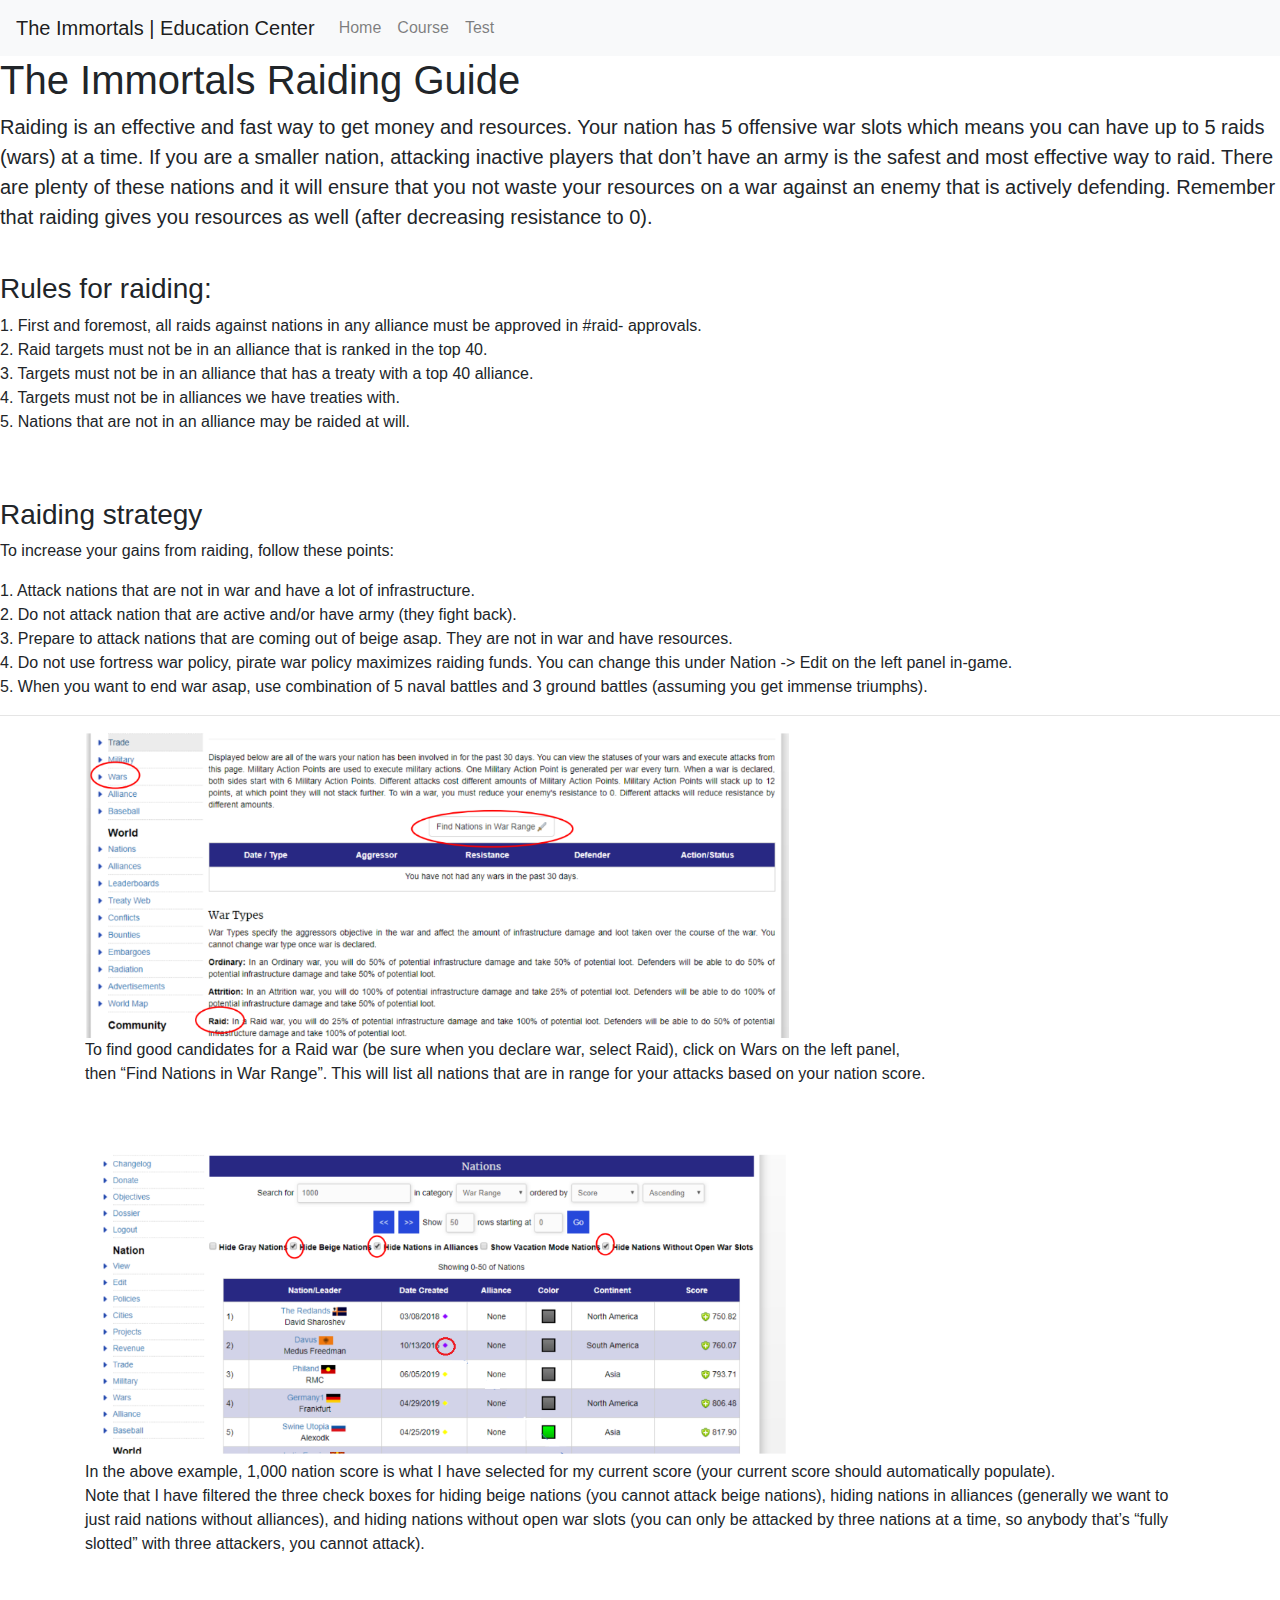
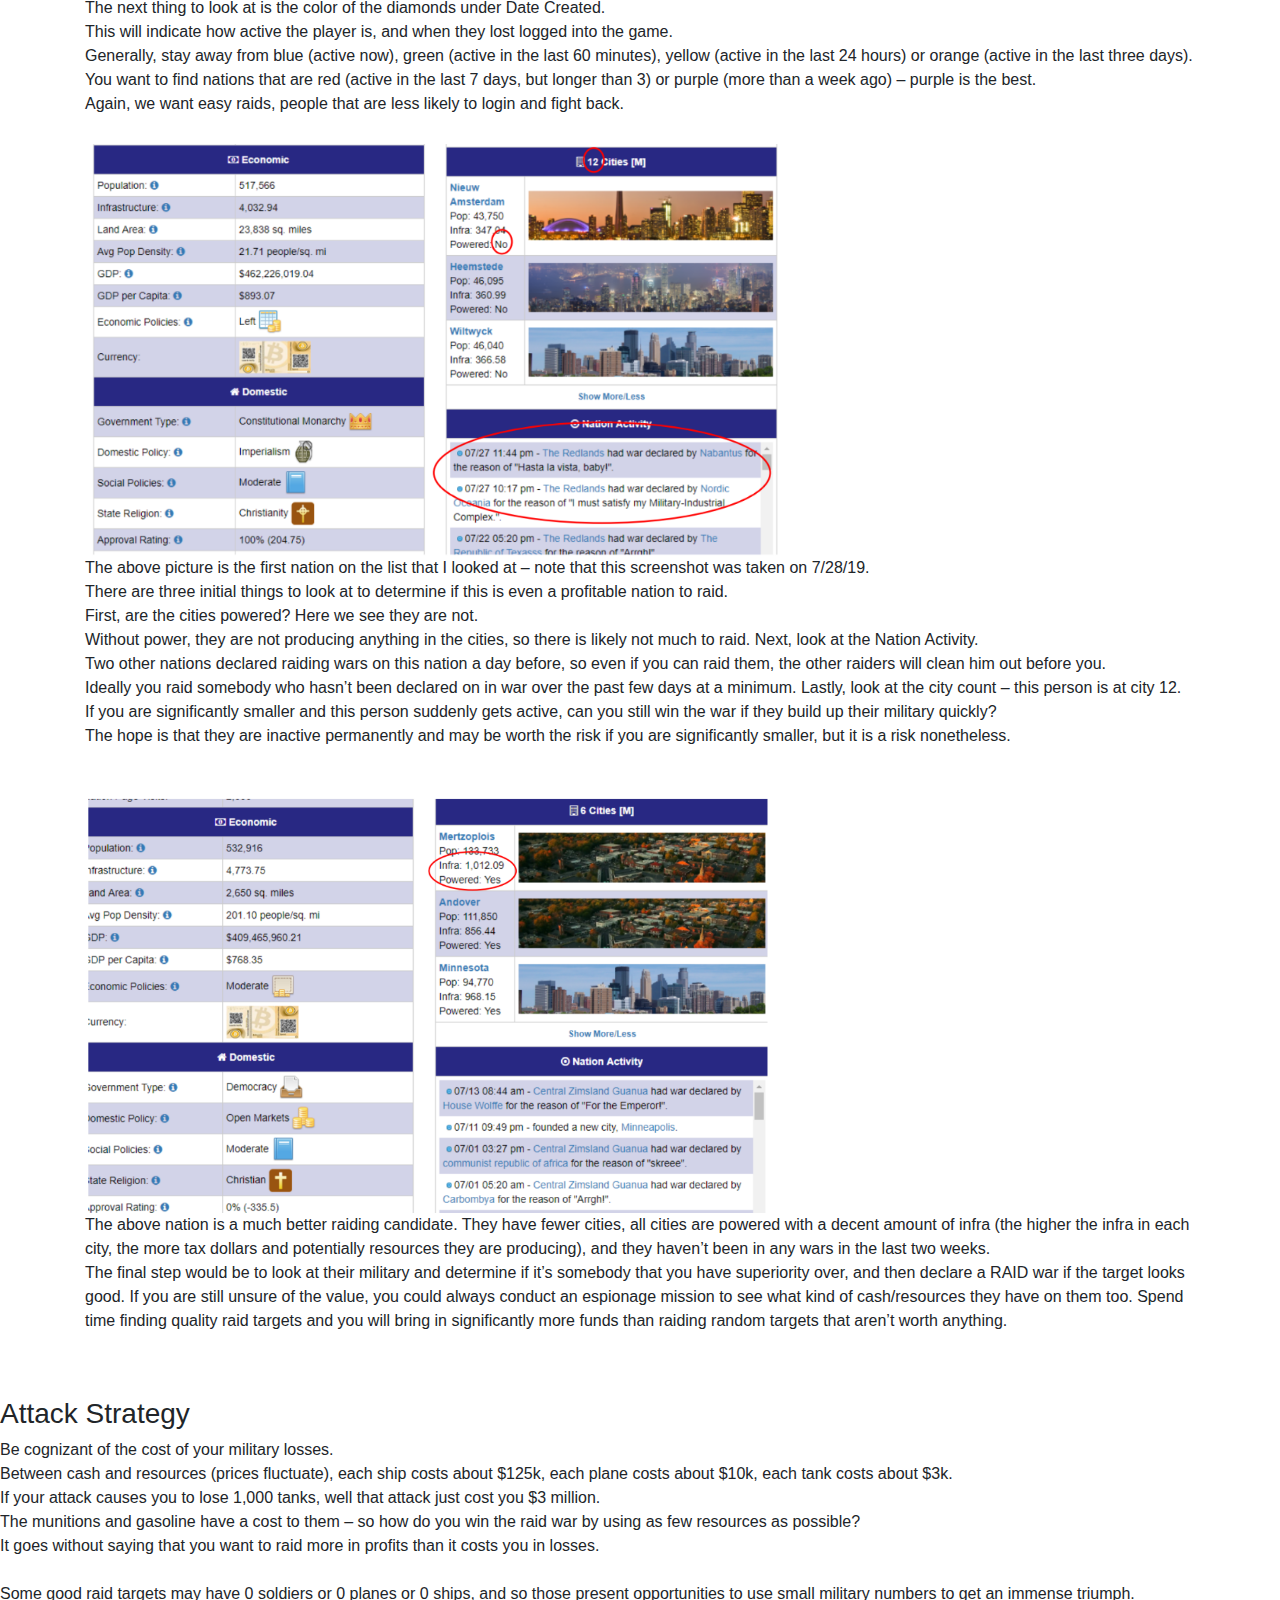
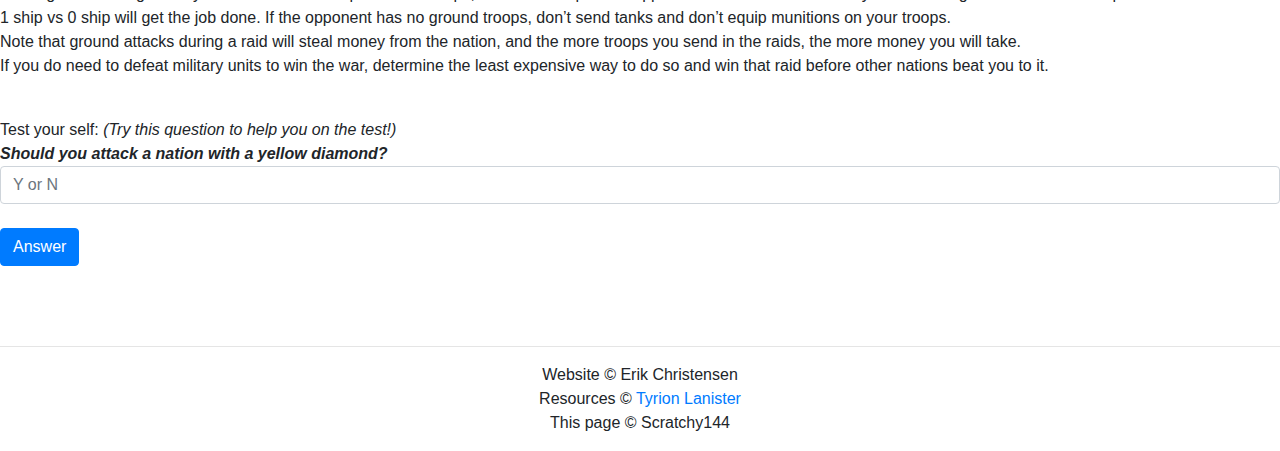
<file: courses/rading.html>
<!DOCTYPE html>
<html>

<head>
    <title>The Immortals | Training Program</title>
    <style>
        img {
            width: 55vw;
        }
    </style>
    <meta name="viewport" content="width=device-width, initial-scale=1.0">
    <link rel="stylesheet" href="https://stackpath.bootstrapcdn.com/bootstrap/4.3.1/css/bootstrap.min.css"
        integrity="sha384-ggOyR0iXCbMQv3Xipma34MD+dH/1fQ784/j6cY/iJTQUOhcWr7x9JvoRxT2MZw1T" crossorigin="anonymous">
</head>

<body>
    <nav class="navbar navbar-expand-lg navbar-light bg-light">
        <a class="navbar-brand" href="https://politicsandwar.com/alliance/id=5875">The Immortals | Education Center</a>
        <button class="navbar-toggler" type="button" data-toggle="collapse" data-target="#navbarSupportedContent"
            aria-controls="navbarSupportedContent" aria-expanded="false" aria-label="Toggle navigation">
            <span class="navbar-toggler-icon"></span>
        </button>
        <div class="collapse navbar-collapse" id="navbarSupportedContent">
            <ul class="navbar-nav mr-auto">
                <li class="nav-item">
                    <a class="nav-link" href="../index.html">Home</a>
                </li>
                <li class="nav-item">
                    <a class="nav-link" href="../course.html">Course</a>
                </li>
                <li>
                    <a class="nav-link" href="../test.html">Test</a>
                </li>
            </ul>
        </div>
    </nav>
    <h1>The Immortals Raiding Guide</h1>
    <p class="lead">Raiding is an effective and fast way to get money and resources. Your nation has 5 offensive war
        slots which means you can have up to 5 raids (wars) at a time. If you are a smaller nation, attacking inactive
        players that don’t have an army is the safest and most effective way to raid. There are plenty of these nations
        and it will ensure that you not waste your resources on a war against an enemy that is actively defending.
        Remember that raiding gives you resources as well (after decreasing resistance to 0). </p>
    <br>
    <h3>Rules for raiding:</h3>
    <p>1. First and foremost, all raids against nations in any alliance must be approved in #raid-
        approvals.<br> 2. Raid targets must not be in an alliance that is ranked in the top 40.<br> 3. Targets must not
        be in an alliance that has a treaty with a top 40 alliance.<br> 4. Targets must not be in alliances we have
        treaties with.<br> 5. Nations that are not in an alliance may be raided at will.
    </p>
    <br><br>
    <h3>Raiding strategy</h3>
    <p>To increase your gains from raiding, follow these points:
    </p>
    <p>
        1. Attack nations that are not in war and have a lot of infrastructure.<br> 2. Do not attack nation that are
        active and/or have army (they fight back). <br> 3. Prepare to attack nations that are coming out of beige asap.
        They are not in war and have resources. <br> 4. Do not use fortress war policy, pirate war policy maximizes
        raiding funds. You can change this under Nation -> Edit on the left panel in-game.<br> 5. When you want to end
        war asap, use combination of 5 naval battles and 3 ground battles (assuming you get immense triumphs).
    </p>
    <hr>
    <div class="container"">
    <img src=" img/raid1.png"> <p>To find good candidates for a Raid war (be sure when you declare war, select Raid),
        click on Wars on the
        left panel, <br>then “Find Nations in War Range”. This will list all nations that are in range for your attacks
        based on your nation score.</p>
        <br><br>
        <img src="img/raid2.png">
        <p>
            In the above example, 1,000 nation score is what I have selected for my current score (your current
            score should automatically populate).<br> Note that I have filtered the three check boxes for hiding beige
            nations (you cannot attack beige nations), hiding nations in alliances (generally we want to just raid
            nations without alliances), and hiding nations without open war slots (you can only be attacked by three
            nations at a time, so anybody that’s “fully slotted” with three attackers, you cannot attack).</p>
        <br>
        The next thing to look at is the color of the diamonds under Date Created. <br>This will indicate how active
        the player is, and when they lost logged into the game. <br>Generally, stay away from blue (active now),
        green (active in the last 60 minutes), yellow (active in the last 24 hours) or orange (active in the last
        three days). <br>You want to find nations that are red (active in the last 7 days, but longer than 3) or purple
        (more than a week ago) – purple is the best. <br>Again, we want easy raids, people that are less likely to
        login and fight back.
        <br><br>
        <img src="img/raid3.PNG">
        <p>
                The above picture is the first nation on the list that I looked at – note that this screenshot was taken on
                7/28/19.<br> There are three initial things to look at to determine if this is even a profitable nation to raid.<br>
                First, are the cities powered? Here we see they are not. <br>Without power, they are not producing
                anything in the cities, so there is likely not much to raid. Next, look at the Nation Activity. <br>Two other
                nations declared raiding wars on this nation a day before, so even if you can raid them, the other raiders
                will clean him out before you.<br> Ideally you raid somebody who hasn’t been declared on in war over the
                past few days at a minimum. Lastly, look at the city count – this person is at city 12. <br>If you are
                significantly smaller and this person suddenly gets active, can you still win the war if they build up their
                military quickly? <br>The hope is that they are inactive permanently and may be worth the risk if you are
                significantly smaller, but it is a risk nonetheless.
        </p>
        <br>
        <img src="img/raid4.PNG">
        <p>
                The above nation is a much better raiding candidate. They have fewer cities, all cities are powered with
                a decent amount of infra (the higher the infra in each city, the more tax dollars and potentially resources
                they are producing), and they haven’t been in any wars in the last two weeks.<br>
                The final step would be to look at their military and determine if it’s somebody that you have superiority
                over, and then declare a RAID war if the target looks good. If you are still unsure of the value, you could
                always conduct an espionage mission to see what kind of cash/resources they have on them too. Spend
                time finding quality raid targets and you will bring in significantly more funds than raiding random
                targets that aren’t worth anything.
        </p>
    </div><br><br>
    <h3>Attack Strategy</h3>
   
    <p>
            Be cognizant of the cost of your military losses.<br> Between cash and resources (prices fluctuate), each
            ship costs about $125k, each plane costs about $10k, each tank costs about $3k. <br>If your attack causes
            you to lose 1,000 tanks, well that attack just cost you $3 million. <br>The munitions and gasoline have a cost
            to them – so how do you win the raid war by using as few resources as possible? <br>It goes without saying
            that you want to raid more in profits than it costs you in losses.<br><br>
            Some good raid targets may have 0 soldiers or 0 planes or 0 ships, and so those present opportunities to
            use small military numbers to get an immense triumph.<br> 1 ship vs 0 ship will get the job done. If the
            opponent has no ground troops, don’t send tanks and don’t equip munitions on your troops.<br> Note that
            ground attacks during a raid will steal money from the nation, and the more troops you send in the
            raids, the more money you will take. <br>If you do need to defeat military units to win the war, determine
            the least expensive way to do so and win that raid before other nations beat you to it.
    </p>
            <br />

<p>Test your self: <i>(Try this question to help you on the test!)</i><br />

<i><strong>Should you attack a nation with a yellow diamond?</strong></i><br />

<input type="text" placeholder="Y or N" id="test" class="form-control">

<br />

<button onclick="gradeFunction()" class ="btn btn-primary">Answer</button>

</p>

<script>

    function gradeFunction() {

        var value = document.getElementById("test").value;



        if(value == "Y" || value == "y"){

            alert("That is incorrect, yellow means they were active in the past 24 hours.");

        }

        else  if(value == "N" || value =="n"){

            alert("That is correct, yellow means they were active in the past 24 hours.");

        }

        else {

            alert("We do not know what you mean, please try again.");

        }

    }

</script>
    <br />
    <br />
    <hr />
    <p class="text-center">Website &copy Erik Christensen <br /> Resources &copy <a
            href="https://politicsandwar.com/nation/id=155303">Tyrion Lanister</a> <br /> This page &copy Scratchy144</p>
    <script src="https://code.jquery.com/jquery-3.3.1.slim.min.js"
        integrity="sha384-q8i/X+965DzO0rT7abK41JStQIAqVgRVzpbzo5smXKp4YfRvH+8abtTE1Pi6jizo" crossorigin="anonymous">
    </script>
    <script src="https://cdnjs.cloudflare.com/ajax/libs/popper.js/1.14.7/umd/popper.min.js"
        integrity="sha384-UO2eT0CpHqdSJQ6hJty5KVphtPhzWj9WO1clHTMGa3JDZwrnQq4sF86dIHNDz0W1" crossorigin="anonymous">
    </script>
    <script src="https://stackpath.bootstrapcdn.com/bootstrap/4.3.1/js/bootstrap.min.js"
        integrity="sha384-JjSmVgyd0p3pXB1rRibZUAYoIIy6OrQ6VrjIEaFf/nJGzIxFDsf4x0xIM+B07jRM" crossorigin="anonymous">
    </script>
</body>

</html>
</file>
